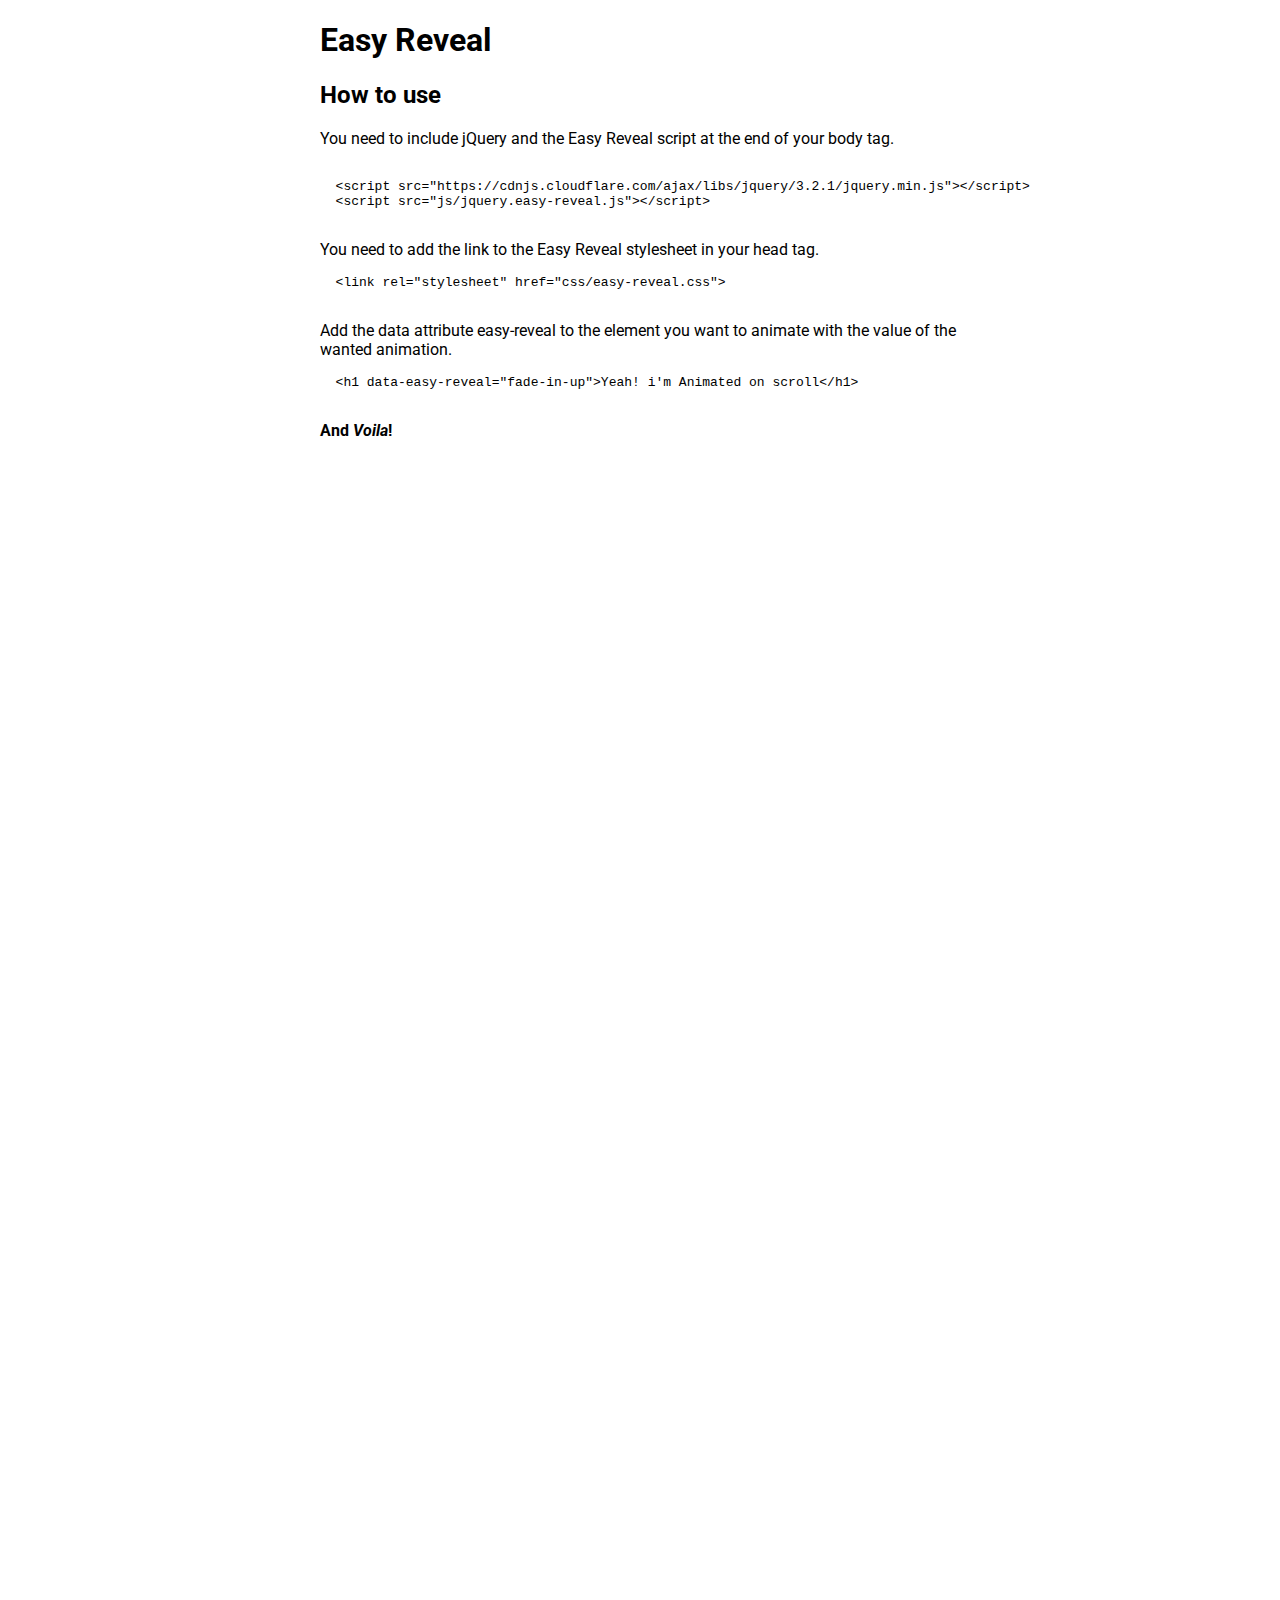
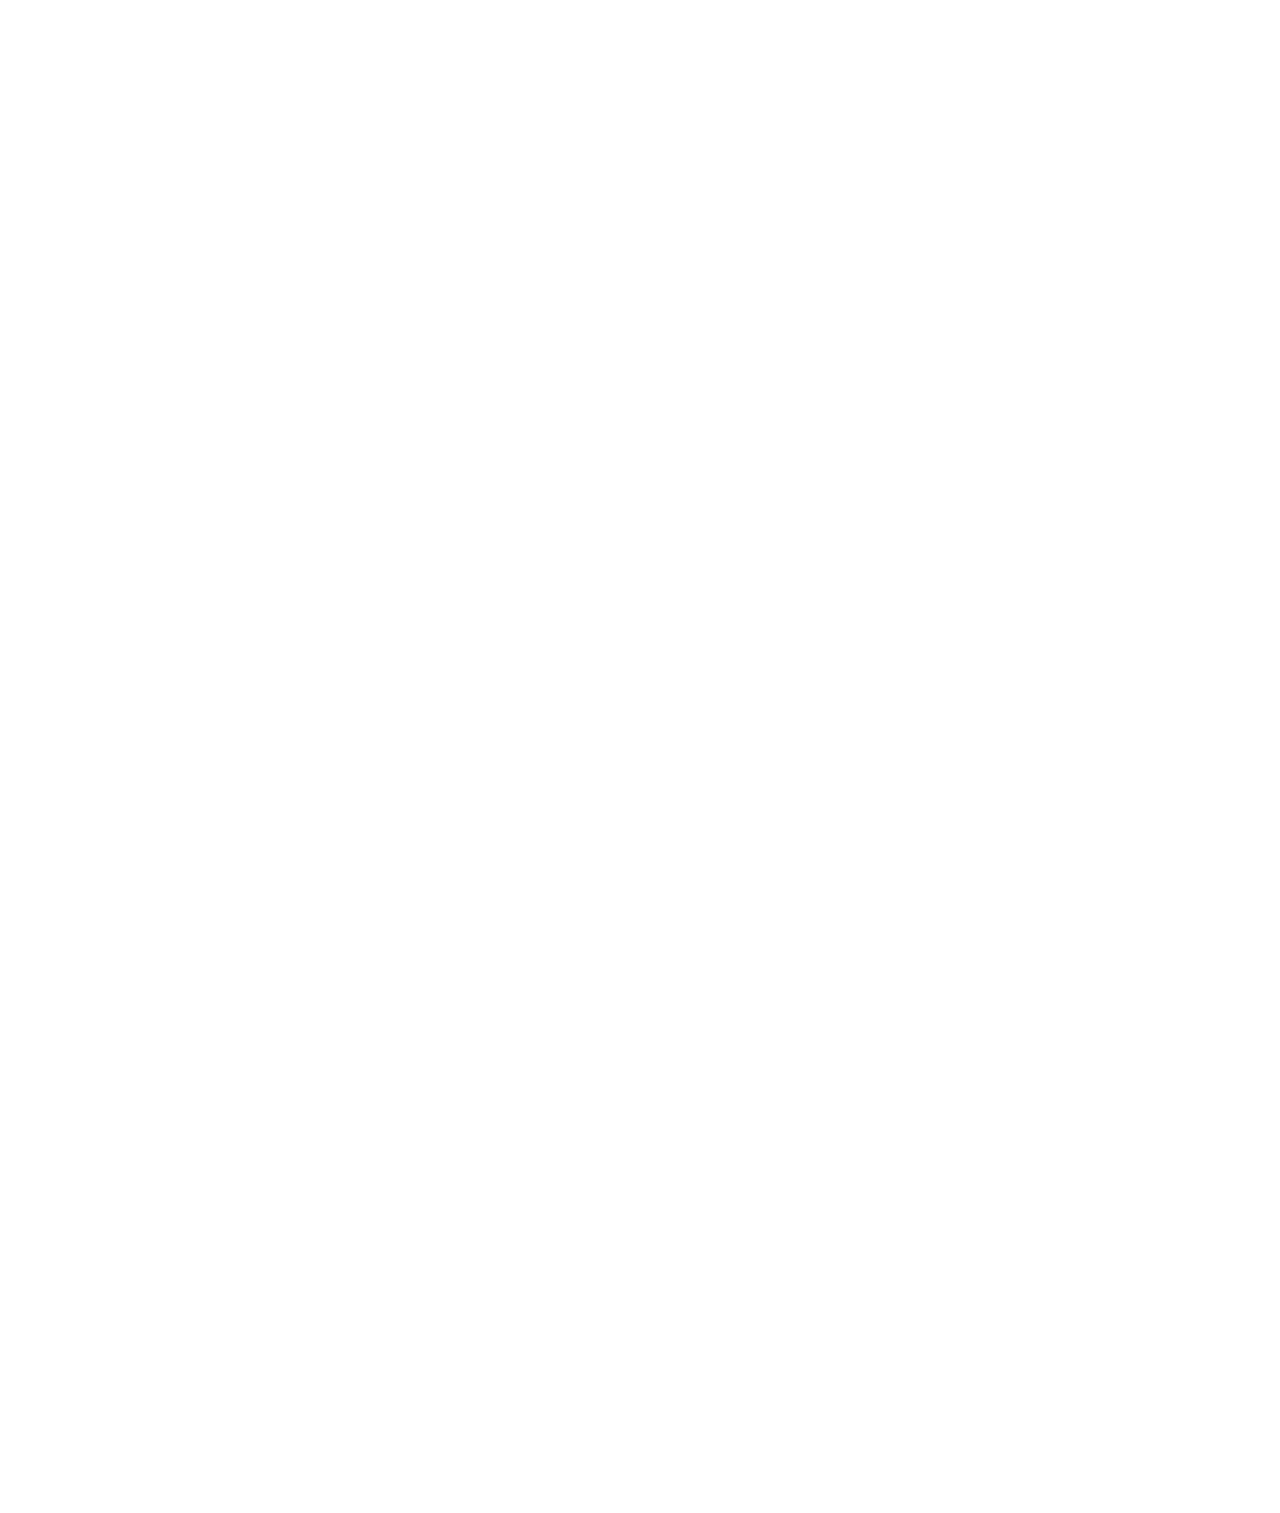
<file: static/vendor/Reveal-Content-On-Scroll-jQuery-Easy-Reveal/index.html>
<!DOCTYPE html>
<html lang="fr">
<head>
  <meta charset="UTF-8">
  <meta name="viewport" content="width=device-width, initial-scale=1.0">
  <meta http-equiv="X-UA-Compatible" content="ie=edge">
  <meta name="description" content="Easy Reveal content on scroll">
  <title>Easy Reveal</title>
  <link rel="stylesheet" href="css/easy-reveal.min.css">
  <link rel="stylesheet" href="css/style.css">
</head>
<body>
  <div class="wrapper">
  <h1>Easy Reveal</h1>
  <h2 id="how-to-use">How to use</h2>
  <p>You need to include jQuery and the Easy Reveal script at the end of your body tag.</p>
  <pre><code class="lang-html">
  &lt;script src=&quot;https://cdnjs.cloudflare.com/ajax/libs/jquery/3.2.1/jquery.min.js&quot;&gt;&lt;/script&gt;
  &lt;script src=&quot;js/jquery.easy-reveal.js&quot;&gt;&lt;/script&gt;
  </code></pre>
  <p>You need to add the link to the Easy Reveal stylesheet in your head tag.</p>
  <pre><code class="lang-html">  &lt;link rel=&quot;stylesheet&quot; href=&quot;css/easy-reveal.css&quot;&gt;
  </code></pre>
  <p>Add the data attribute easy-reveal to the element you want to animate with the value of the wanted animation.</p>
  <pre><code class="lang-html">  &lt;h1 data-easy-reveal=&quot;fade-in-up&quot;&gt;Yeah! i&#39;m Animated on scroll&lt;/h1&gt;
  </code></pre>
  <p><strong>And <em>Voila</em>!</strong></p>

  <div data-easy-reveal>
    <h2>fade-in-up</h2>
    Eaque quibusdam, quae voluptate ab quaerat pariatur, consequuntur consequatur ad porro nihil aliquid amet voluptatibus. Eos quisquam, nobis magnam ullam debitis excepturi inventore nostrum incidunt, sequi culpa quam ipsum impedit.</p>
  </div>

  <div data-easy-reveal="fade-in-down">
    <h2>fade-in-down</h2>
    Eaque quibusdam, quae voluptate ab quaerat pariatur, consequuntur consequatur ad porro nihil aliquid amet voluptatibus. Eos quisquam, nobis magnam ullam debitis excepturi inventore nostrum incidunt, sequi culpa quam ipsum impedit.</p>
  </div>

  <div data-easy-reveal="fade-in-left">
    <h2>fade-in-left</h2>
    Eaque quibusdam, quae voluptate ab quaerat pariatur, consequuntur consequatur ad porro nihil aliquid amet voluptatibus. Eos quisquam, nobis magnam ullam debitis excepturi inventore nostrum incidunt, sequi culpa quam ipsum impedit.</p>
  </div>

  <div data-easy-reveal="fade-in-right">
    <h2>fade-in-right</h2>
    Eaque quibusdam, quae voluptate ab quaerat pariatur, consequuntur consequatur ad porro nihil aliquid amet voluptatibus. Eos quisquam, nobis magnam ullam debitis excepturi inventore nostrum incidunt, sequi culpa quam ipsum impedit.</p>
  </div>

  <div data-easy-reveal="fade-in-rotate-x">
    <h2>fade-in-rotate-x</h2>
    Eaque quibusdam, quae voluptate ab quaerat pariatur, consequuntur consequatur ad porro nihil aliquid amet voluptatibus. Eos quisquam, nobis magnam ullam debitis excepturi inventore nostrum incidunt, sequi culpa quam ipsum impedit.</p>
  </div>

  <div data-easy-reveal="fade-in-rotate-y">
    <h2>fade-in-rotate-y</h2>
    Eaque quibusdam, quae voluptate ab quaerat pariatur, consequuntur consequatur ad porro nihil aliquid amet voluptatibus. Eos quisquam, nobis magnam ullam debitis excepturi inventore nostrum incidunt, sequi culpa quam ipsum impedit.</p>
  </div>

  <p data-easy-reveal="fade-in-up">Neque placeat eveniet vel recusandae inventore. Veritatis minima deleniti praesentium rem illo accusamus voluptatibus sit temporibus perferendis autem quibusdam, voluptate consequuntur non blanditiis tempora quis facilis, vel dolorem vero, earum.</p>
  <p data-easy-reveal="fade-in-up">Temporibus sed, reprehenderit dolorem commodi minus aperiam eos inventore qui nemo nesciunt possimus quod dicta facilis aliquid aut dolorum iusto necessitatibus ducimus eligendi expedita, unde sapiente adipisci. Enim, voluptatum nesciunt!</p>
  <p data-easy-reveal="fade-in-up">Totam adipisci, aperiam in perspiciatis explicabo ex! Omnis sit sunt corrupti facere dolores tenetur explicabo accusantium ad repudiandae iusto vero ex, velit, saepe neque excepturi quam non ipsa labore minus.</p>
  <p data-easy-reveal="fade-in-up">Beatae alias, hic eum provident inventore libero illo, fuga aut quae itaque, consectetur cupiditate veniam sunt similique! Officia sint magni cupiditate, debitis aut cum corrupti rem, eaque dolores fuga error.</p>
  <p data-easy-reveal="fade-in-up">Voluptatum ut cupiditate nemo voluptatem eum delectus unde perspiciatis similique, ipsam vel praesentium assumenda earum incidunt illo obcaecati eligendi deserunt in ad nam aperiam architecto quam? Vel quae at explicabo!</p>
  <p data-easy-reveal="fade-in-up">Tenetur rerum culpa eius, facere, unde earum consectetur voluptatibus odit perferendis rem illo labore vero aliquid tempore ut soluta quae iste debitis illum aut quis nulla numquam corporis! Tempore, ratione!</p>
  <p data-easy-reveal="fade-in-up">Ullam molestias non, dolorem nulla nesciunt est quia. Omnis error obcaecati sequi! Molestias hic maiores consectetur dolor, vero reprehenderit tempore delectus quis nostrum deserunt dolores perferendis. Ipsum aspernatur impedit exercitationem.</p>
  <p data-easy-reveal="fade-in-up">Non dolores, quas quo blanditiis nemo aliquid, tenetur accusantium doloribus at excepturi veritatis maxime maiores adipisci. Deleniti odio in, pariatur at labore repellat recusandae voluptates qui consequatur, nemo porro atque.</p>
  </div>
  <script src="https://cdnjs.cloudflare.com/ajax/libs/jquery/3.2.1/jquery.min.js"></script>
  <script src="js/jquery.easy-reveal.min.js"></script>
</body>
</html>
</file>
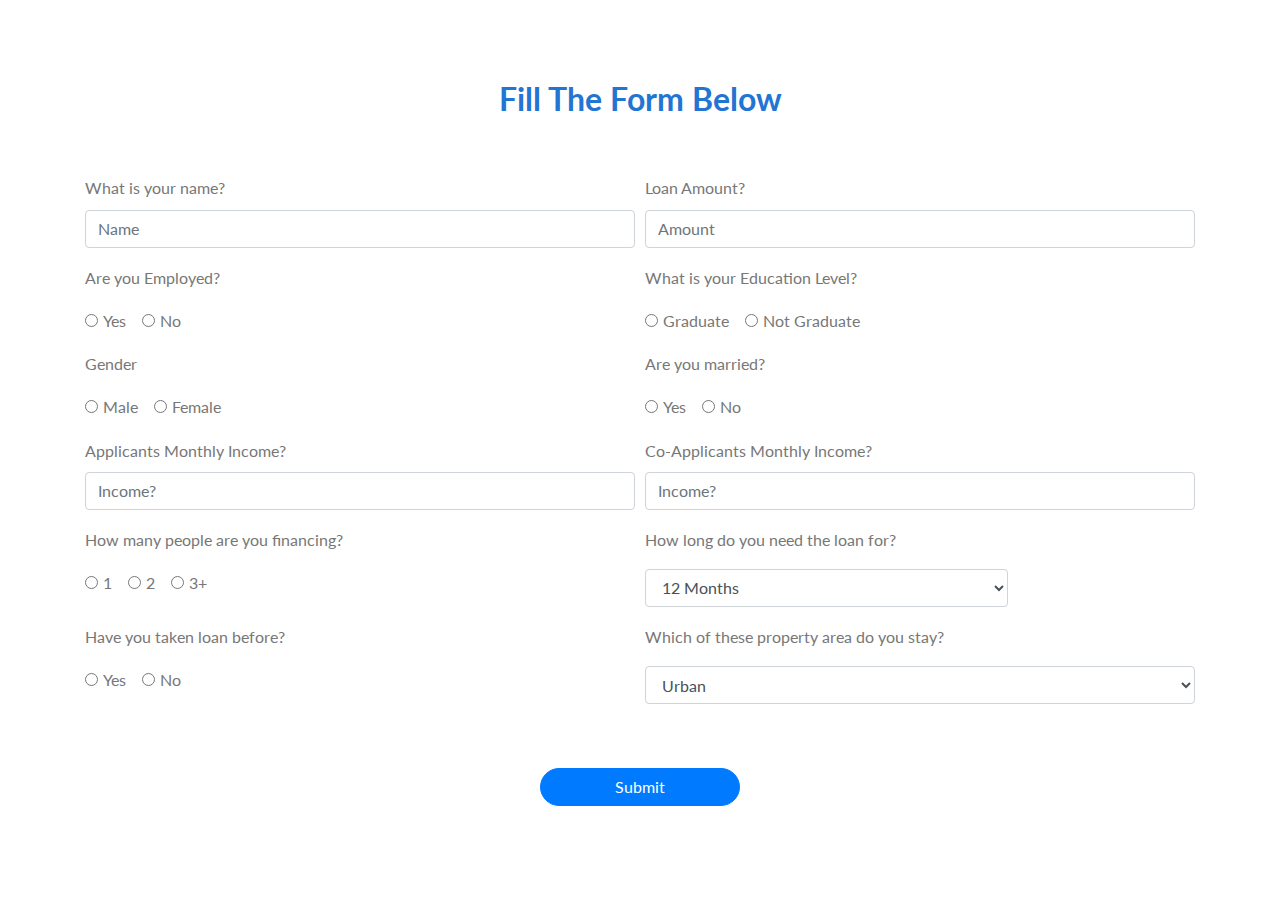
<file: templates/forms.html>
<!DOCTYPE html>
<html lang="en">

<head>
    <meta charset="utf-8">
    <meta name="viewport" content="width=device-width, initial-scale=1.0">
    <meta name="description" content="">
    

    <title>Yawo| Loan Prediction</title>

    <!-- Bootstrap core CSS -->
    <link href="../static/vendor/bootstrap/css/bootstrap.min.css" rel="stylesheet">

    <!-- Font Awesome -->
    <link href="../static/vendor/font-awesome/css/font-awesome.min.css" rel="stylesheet" />

    <!-- Custom-styles -->
    <link href="https://fonts.googleapis.com/css?family=Lato:100,300,400,700,900" rel="stylesheet">
    <link rel="stylesheet" href="../static/css/style.css">

</head>


<body>

    <section class="container">
        <div class="py-5 text-center">
            <h2 class="font-weight-bold text-capitalize blue-text">Fill The form below</h2>
        </div>

        <form action="/result" method="POST" enctype="multipart/form-data">
            <div class="form-row">
                <div class="form-group col-md-6">
                    <label for="inputEmail4">What is your name?</label>
                    <input type="text" class="form-control" id="name" name="Name" placeholder="Name" required='required'>
                </div>
                <div class="form-group col-md-6">
                    <label for="inputCity">Loan Amount?</label>
                    <input type="number" class="form-control" id="LoanAmount" name="LoanAmount" placeholder="Amount" required='required'>
                </div>
            </div>
            <div class="form-row">
                <div class="form-group col-md-6">
                    <p for="inputPassword4">Are you Employed?</p>
                    <div class="form-check form-check-inline">
                        <input class="form-check-input" type="radio" name="Employed" id="Employed1"
                            value="1" required='required'>
                        <label class="form-check-label" for="Employed1">Yes</label>
                    </div>
                    <div class="form-check form-check-inline">
                        <input class="form-check-input" type="radio" name="Employed" id="Employed0"
                            value="0" required='required'>
                        <label class="form-check-label" for="Employed0">No</label>
                    </div>
                </div>

                <div class="form-group col-md-6">
                    <p for="Edu">What is your Education Level?</p>
                    <div class="form-check form-check-inline">
                        <input class="form-check-input" type="radio" name="Graduate" id="Edu1"
                            value="1" required='required'>
                        <label class="form-check-label" for="Edu1">Graduate</label>
                    </div>
                    <div class="form-check form-check-inline">
                        <input class="form-check-input" type="radio" name="Graduate" id="Edu0"
                            value="0" required='required'>
                        <label class="form-check-label" for="Edu0">Not Graduate</label>
                    </div>
                </div>
            </div>
            <div class="form-row">
                <div class="form-group col-md-6">
                    <p for="inputPassword4">Gender</p>
                    <div class="form-check form-check-inline">
                        <input class="form-check-input" type="radio" name="Gender" id="inlineRadio1"
                            value="1" required='required'>
                        <label class="form-check-label" for="inlineRadio1">Male</label>
                    </div>
                    <div class="form-check form-check-inline">
                        <input class="form-check-input" type="radio" name="Gender" id="inlineRadio2"
                            value="2" required='required'>
                        <label class="form-check-label" for="inlineRadio2">Female</label>
                    </div>
                </div>
                <div class="form-group col-md-6">
                    <p for="inputPassword4">Are you married?</p>
                    <div class="form-check form-check-inline">
                        <input class="form-check-input" type="radio" name="Married" id="inlineRadio3"
                            value="1" required='required'>
                        <label class="form-check-label" for="inlineRadio3">Yes</label>
                    </div>
                    <div class="form-check form-check-inline">
                        <input class="form-check-input" type="radio" name="Married" id="inlineRadio4"
                            value="2" required='required'>
                        <label class="form-check-label" for="inlineRadio4">No</label>
                    </div>
                </div>
                
            </div>

            <div class="form-row">
                <div class="form-group col-md-6">
                    <label for="inputCity">Applicants Monthly Income?</label>
                    <input type="text" placeholder="Income?" class="form-control" name="MonthlyIncome" id="inputCity" required='required'>
                </div>
                <div class="form-group col-md-6">
                    <label for="inputCity">Co-Applicants Monthly Income?</label>
                    <input type="text" placeholder="Income?" class="form-control" name="Co-Applicants" id="inputCity" required='required'>
                </div>
                <div class="form-group col-md-6">
                    <p for="inputPassword4">How many people are you financing?</p>
                    <div class="form-check form-check-inline">
                        <input class="form-check-input" type="radio" name="Dependent" id="inlineRadio5"
                            value="1" required='required'>
                        <label class="form-check-label" for="inlineRadio5">1</label>
                    </div>
                    <div class="form-check form-check-inline">
                        <input class="form-check-input" type="radio" name="Dependent" id="inlineRadio6"
                            value="2" required='required'>
                        <label class="form-check-label" for="inlineRadio6">2</label>
                    </div>
                    <div class="form-check form-check-inline">
                        <input class="form-check-input" type="radio" name="Dependent" id="inlineRadio7"
                            value="3" required='required'>
                        <label class="form-check-label" for="inlineRadio7">3+</label>
                    </div>
                </div>
                <div class="form-group col-md-4">
                    <p for="inputState">How long do you need the loan for?</p>
                    <select id="inputMonth" class="form-control" name='Months' required='required'>
                        <!-- <option selected>Choose...</option> -->
                        <!-- <option>...</option> -->
                        <option value="12" name="12 Months">12 Months</option>
                        <option value="36" name="36 Months">36 Months</option>
                        <option value="60" name="60 Months">60 Months</option>
                        <option value="84" name="84 Months">84 Months</option>
                        <option value="120" name="120 Months">120 Months</option>
                        <option value="180" name="180 Months">180 Months</option>
                        <option value="240" name="240 Months">240 Months</option>
                        <option value="300" name="240 Months">300 Months</option>
                        <option value="360" name="360 Months">360 Months</option>
                        <option value="480" name="480 Months">480 Months</option>
                    </select>
                </div>
                <div class="form-group col-md-6">
                    <p for="inputPassword4">Have you taken loan before?</p>
                    <div class="form-check form-check-inline">
                        <input class="form-check-input" type="radio" name="Loan" id="inlineRadio8"
                            value="1" required='required'>
                        <label class="form-check-label" for="inlineRadio8">Yes</label>
                    </div>
                    <div class="form-check form-check-inline">
                        <input class="form-check-input" type="radio" name="Loan" id="inlineRadio9"
                            value="0" required='required'>
                        <label class="form-check-label" for="inlineRadio9">No</label>
                    </div>
                </div>
                  

                <div class="form-group col-md-6">
                    <p for="inputState">Which of these property area do you stay?</p>
                    <select id="inputState" class="form-control" name="Area" required='required' >
                        <!-- <option selected>Choose...</option> -->
                        <option value="0" name="Urban">Urban</option>
                        <option value="1" name="Rural"> Rural</option>
                        <option value="2" name="Semi Rural">Semi urban</option>
                    </select>
                </div>
            </div>
            <div class="d-flex justify-content-center align-items-center my-5">
                <button type="submit" class="btn btn-primary">Submit</button>
            </div>
        </form>

    </section>


    <script src="../static/vendor/jquery.js"></script>
    <script src="../static/vendor/bootstrap/js/bootstrap.min.js"></script>
    <script src="../static/./js/scripts.js"></script>
</body>

</html>
</file>
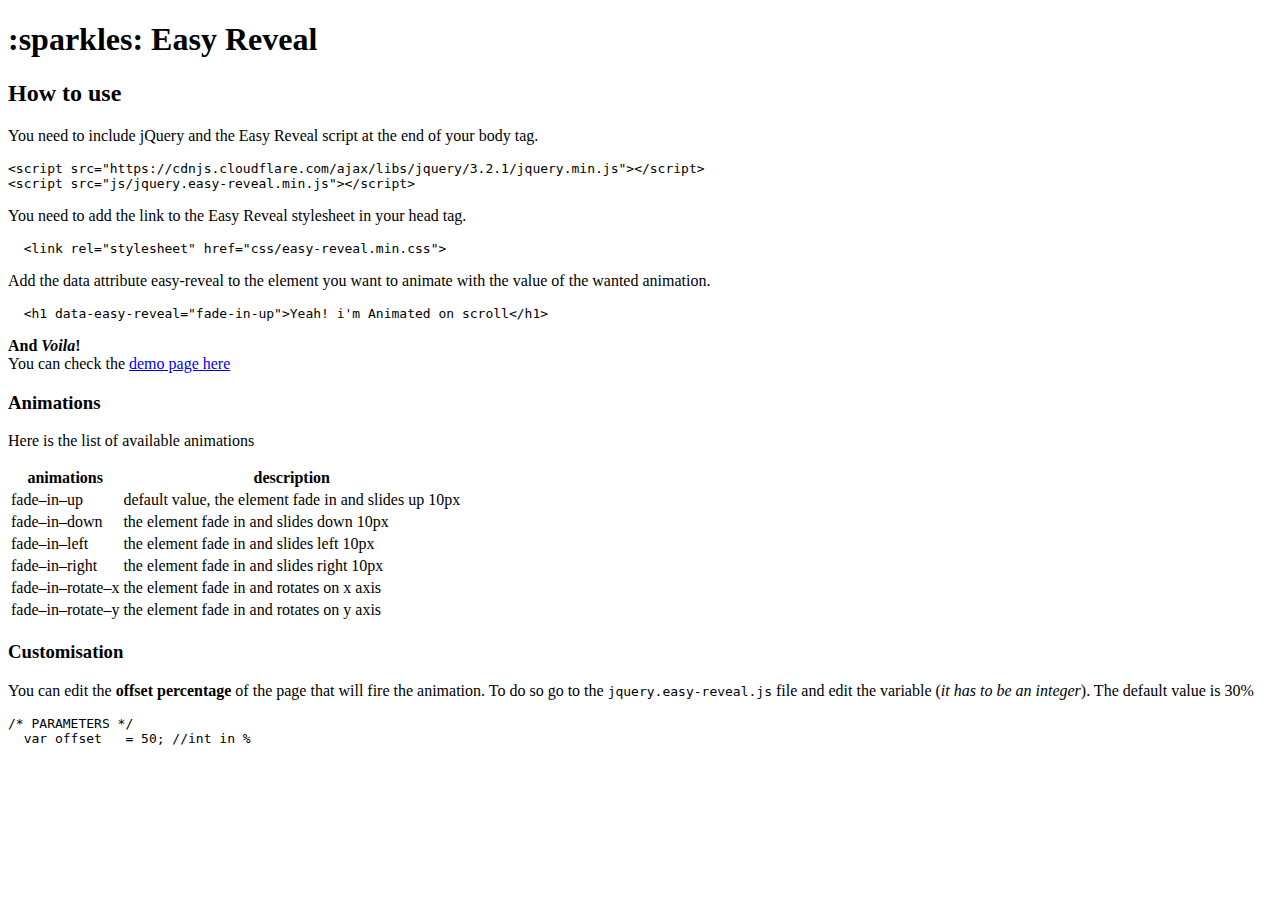
<file: static/vendor/Reveal-Content-On-Scroll-jQuery-Easy-Reveal/README.html>
<!DOCTYPE html>
<html xmlns="http://www.w3.org/1999/xhtml" lang="en">
<head>
	<meta charset="utf-8"/>
</head>
<body>

<h1 id=":sparkles:easyreveal">:sparkles: Easy Reveal</h1>

<h2 id="howtouse">How to use</h2>

<p>You need to include jQuery and the Easy Reveal script at the end of your body tag.</p>

<pre><code class="html">&lt;script src=&quot;https://cdnjs.cloudflare.com/ajax/libs/jquery/3.2.1/jquery.min.js&quot;&gt;&lt;/script&gt;
&lt;script src=&quot;js/jquery.easy-reveal.min.js&quot;&gt;&lt;/script&gt;
</code></pre>

<p>You need to add the link to the Easy Reveal stylesheet in your head tag.</p>

<pre><code class="html">  &lt;link rel=&quot;stylesheet&quot; href=&quot;css/easy-reveal.min.css&quot;&gt;
</code></pre>

<p>Add the data attribute easy-reveal to the element you want to animate with the value of the wanted animation.</p>

<pre><code class="html">  &lt;h1 data-easy-reveal=&quot;fade-in-up&quot;&gt;Yeah! i'm Animated on scroll&lt;/h1&gt;
</code></pre>

<p><strong>And <em>Voila</em>!</strong><br>
You can check the <a href="https://istuffs.github.io/easy-reveal/">demo page here</a></p>

<h3 id="animations">Animations</h3>

<p>Here is the list of available animations</p>

<table>
<colgroup>
<col />
<col />
</colgroup>

<thead>
<tr>
	<th> animations  </th>
	<th> description           </th>
</tr>
</thead>

<tbody>
<tr>
	<td> fade&#8211;in&#8211;up  </td>
	<td> default value, the element fade in and slides up 10px </td>
</tr>
<tr>
	<td> fade&#8211;in&#8211;down  </td>
	<td> the element fade in and slides down 10px    </td>
</tr>
<tr>
	<td> fade&#8211;in&#8211;left  </td>
	<td> the element fade in and slides left 10px    </td>
</tr>
<tr>
	<td> fade&#8211;in&#8211;right </td>
	<td> the element fade in and slides right 10px    </td>
</tr>
<tr>
	<td> fade&#8211;in&#8211;rotate&#8211;x </td>
	<td> the element fade in and rotates on x axis    </td>
</tr>
<tr>
	<td> fade&#8211;in&#8211;rotate&#8211;y </td>
	<td> the element fade in and rotates on y axis    </td>
</tr>
</tbody>
</table>

<h3 id="customisation">Customisation</h3>

<p>You can edit the <strong>offset percentage</strong> of the page that will fire the animation.
To do so go to the <code>jquery.easy-reveal.js</code> file and edit the variable (<em>it has to be an integer</em>).
The default value is 30%</p>

<pre><code class="js">/* PARAMETERS */
  var offset   = 50; //int in %
</code></pre>

</body>
</html>
</file>
<file: static/vendor/Reveal-Content-On-Scroll-jQuery-Easy-Reveal/css/style.css>
@import url("https://fonts.googleapis.com/css?family=Roboto");
body {
  font-family: 'Roboto', sans-serif; }

.wrapper {
  max-width: 640px;
  margin: 0 auto; }

div, body > p {
  margin: 75px 0; }

[data-easy-reveal] {
  padding: 25px;
  background: #e1e1e1;
  border-radius: 7px; }
</file>
<file: static/css/style.css>
/*
COLORS:

Light green: #7ed56f
Medium green: #55c57a
Dark green: #28b485

*/

*,
*::after,
*::before{
    margin: 0;
    padding: 0;
    box-sizing: inherit;
}


body{
    font-family: "Lato", sans-serif;
    font-weight: 400;
    font-size: 16px;
    line-height: 1.7;
    color: #777;
    padding: 2rem;
    box-sizing: border-box;
}

.header{
    height: 95vh;
    background-image: linear-gradient(to right bottom ,#2275d2, #1f3746c0) , url(../img/hero.jpg);
    background-size: cover;
    background-position: top;
    clip-path: polygon(0 0, 100% 0, 100% 88%, 0 100%);
    position: relative;
    background-repeat: no-repeat;
}

.text-box{
    position: absolute;
    top: 40%;
    left: 50%;
    transform: translate(-50%, -50%);
    text-align: center;
}

.heading-primary{
    color: #ffffff;
    text-transform: uppercase;
    backface-visibility: hidden;
    margin-bottom: 6rem;
}

.heading-primary-main{
    display: block;
    font-size: 3rem;
    font-weight: 400;
    letter-spacing: 2rem;

    animation: moveInLeft ease-in-out 2s;
}

.heading-primary-sub{
    display: block;
    font-size: 1rem;
    font-weight: 700;
    letter-spacing: 1rem;
    animation: moveInRight 2s ease-in-out;
    margin: 5rem 0;
}

@keyframes moveInLeft {
    0% {
        opacity: 0;
        transform: translateX(-10rem);
    }
    80% {
        transform: translateX(1rem);
    }

    100%{
        opacity: 1;
        transform: translate(0);
    }
}

@keyframes moveInRight {
    0% {
        opacity: 0;
        transform: translateX(10rem);
    }
    80% {
        transform: translateX(-1rem);
    }

    100%{
        opacity: 1;
        transform: translate(0);
    }
}

@keyframes moveInBottom {
    0% {
        opacity: 0;
        transform: translateY(3rem);
    }

    100%{
        opacity: 1;
        transform: translate(0);
    }
}

.btn:link, .btn:visited{
    text-transform: uppercase;
    text-decoration: none;
    padding: 1rem 3rem;
    display: inline-block;
    border-radius: 5rem;
    transition: all .2s;
    position: relative;
    font-size: 1rem;
}

.btn:hover{
    transform: translateY(-0.3rem);
}

.btn:active{
    transform: translateY(0.1rem);
}

.btn-white{
    background: #ffffff;
    color: #777;
}

.btn-primary {
    font-size: 16px;
    width: 200px;
    border-radius: 50px;
}

.btn:after{
    content: "";
    display: inline-block;
    height: 100%;
    width: 100%;
    border-radius: 10rem;
    position: absolute;
    top: 0;
    left: 0;
    z-index: -1;
    transition: all .4s;
}

.btn-white::after{
    background-color: #ffffff;
}

.btn:hover:after{
    transform: scaleX(1.4) scaleY(1.6);
    opacity: 0;
}

.btn-animated{
    animation: moveInBottom .5s ease-out .75s;
    animation-fill-mode: backwards;
}

.result-container{
    background: #2275d2;
}

.result-area{
    background: #fff;
    height: 50vh;
    border-radius: 10px;
}

.result-body{
    height: 90vh;
}

.blue-text{
    color: #2275d2;
}

@media (max-width: 767px) and (max-width: 979px) {

    body{
        padding: 1rem;
    }

    .heading-primary-main {
        font-size: 2rem;
        letter-spacing: 1.5rem;
    }

    .heading-primary-sub {
        font-size: 1rem;
        letter-spacing: 0.8rem;
    }

}
</file>
